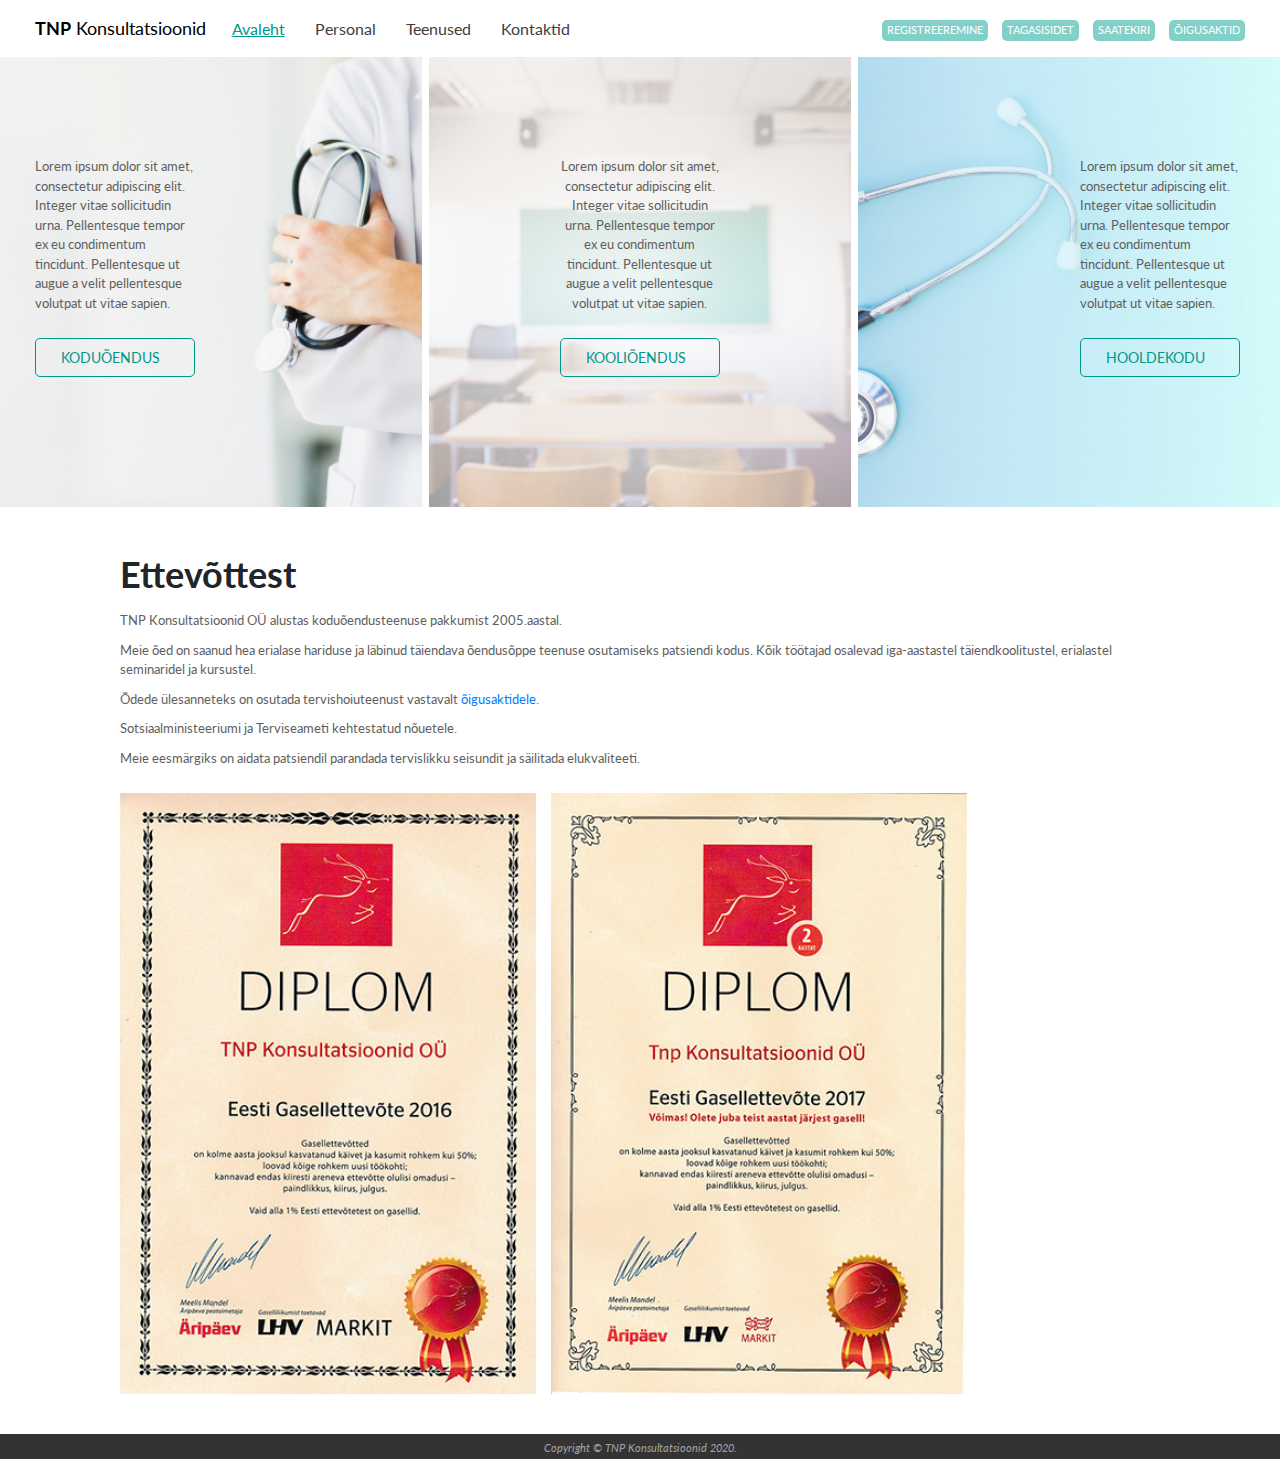
<file: ettevottest.html>
<!DOCTYPE html>
<html lang="en">
<head>
    <meta charset="UTF-8">
    <meta name="viewport" content="width=device-width, initial-scale=1.0">
    <meta http-equiv="X-UA-Compatible" content="ie=edge">
    <title>Document</title>
    <link href='http://fonts.googleapis.com/css?family=Lato&subset=latin,latin-ext' rel='stylesheet' type='text/css'>
    <link rel="stylesheet" href="css/bootstrap-reboot.css">
    <link rel="stylesheet" href="css/style.css">
</head>
<body>

    <header>
        <nav>
            <div class="container">
                <div class="mob_logo">
                    <a href="index.html"><span><b>TNP</b> Konsultatsioonid</span></a>
                </div>
                <div class="menu_wrapper">
                    <div class="logo">
                        <a href="index.html"><span><b>TNP</b> Konsultatsioonid</span></a>
                    </div>
                    <ul class="menu">
                        <li class="menu_item"><a href="index.html" class="menu_link page">Avaleht</a></li>
                        <li class="menu_item"><a href="personal.html" class="menu_link">Personal</a></li>
                        <li class="menu_item"><a href="teenused.html" class="menu_link">Teenused</a></li>
                        <li class="menu_item"><a href="tagasiside.html" class="menu_link">Kontaktid</a></li>
                    </ul>
                    <div class="top_btns">
                        <a href="registreeremine.html">Registreeremine</a>
                        <a href="tagasiside.html">Tagasisidet</a>
                        <a href="files/saatekiri.doc" target="_blank">Saatekiri</a>
                        <a href="oigusaktid.html">Õigusaktid</a>
                    </div>
                </div>
            </div>
            <div class="hamburger">
                <span></span>
                <span></span>
                <span></span>
            </div>
        </nav>
        <div class="projects">
            <div class="container">
                <div class="project_bg project_kodu">
                    <p>Lorem ipsum dolor sit amet, consectetur adipiscing elit. Integer vitae sollicitudin urna. Pellentesque tempor ex eu condimentum tincidunt. Pellentesque ut augue a velit pellentesque volutpat ut vitae sapien.</p>
                    <a href="#">KODUÕENDUS</a>
                </div>
                <div class="project_bg project_kooli">
                    <p>Lorem ipsum dolor sit amet, consectetur adipiscing elit. Integer vitae sollicitudin urna. Pellentesque tempor ex eu condimentum tincidunt. Pellentesque ut augue a velit pellentesque volutpat ut vitae sapien.</p>
                    <a href="#">KOOLIÕENDUS</a>
                </div>
                <div class="project_bg project_hoolde">
                    <p>Lorem ipsum dolor sit amet, consectetur adipiscing elit. Integer vitae sollicitudin urna. Pellentesque tempor ex eu condimentum tincidunt. Pellentesque ut augue a velit pellentesque volutpat ut vitae sapien.</p>
                    <a href="#">HOOLDEKODU</a>
                </div>
            </div>
        </div>
    </header>

    <section class="ette">
        <div class="container">
            <div class="text">
                <h1>Ettevõttest</h1>
                <p>TNP Konsultatsioonid OÜ alustas koduõendusteenuse pakkumist 2005.aastal.</p>
                <p>Meie õed on saanud hea erialase hariduse ja läbinud täiendava õendusõppe teenuse osutamiseks patsiendi kodus. Kõik töötajad osalevad iga-aastastel täiendkoolitustel, erialastel seminaridel ja kursustel.
                </p>
                <p>Õdede ülesanneteks on osutada tervishoiuteenust vastavalt <a href="#">õigusaktidele.</a></p>
                <p>Sotsiaalministeeriumi ja Terviseameti kehtestatud nõuetele.</p>
                <p>Meie eesmärgiks on aidata patsiendil parandada tervislikku seisundit ja säilitada elukvaliteeti.</p>
            </div>
            <div class="diploms">
                <img src="img/tnpdiploom1.jpg" alt="">
                <img src="img/tnpdiploom2.jpg" alt="">
            </div>
        </div>
    </section>

    <footer>
        <div class="container">
            <i>Copyright © TNP Konsultatsioonid 2020.</i>
        </div>
    </footer>

    <script src="js/menu_nav.js"></script>
</body>
</html>
</file>
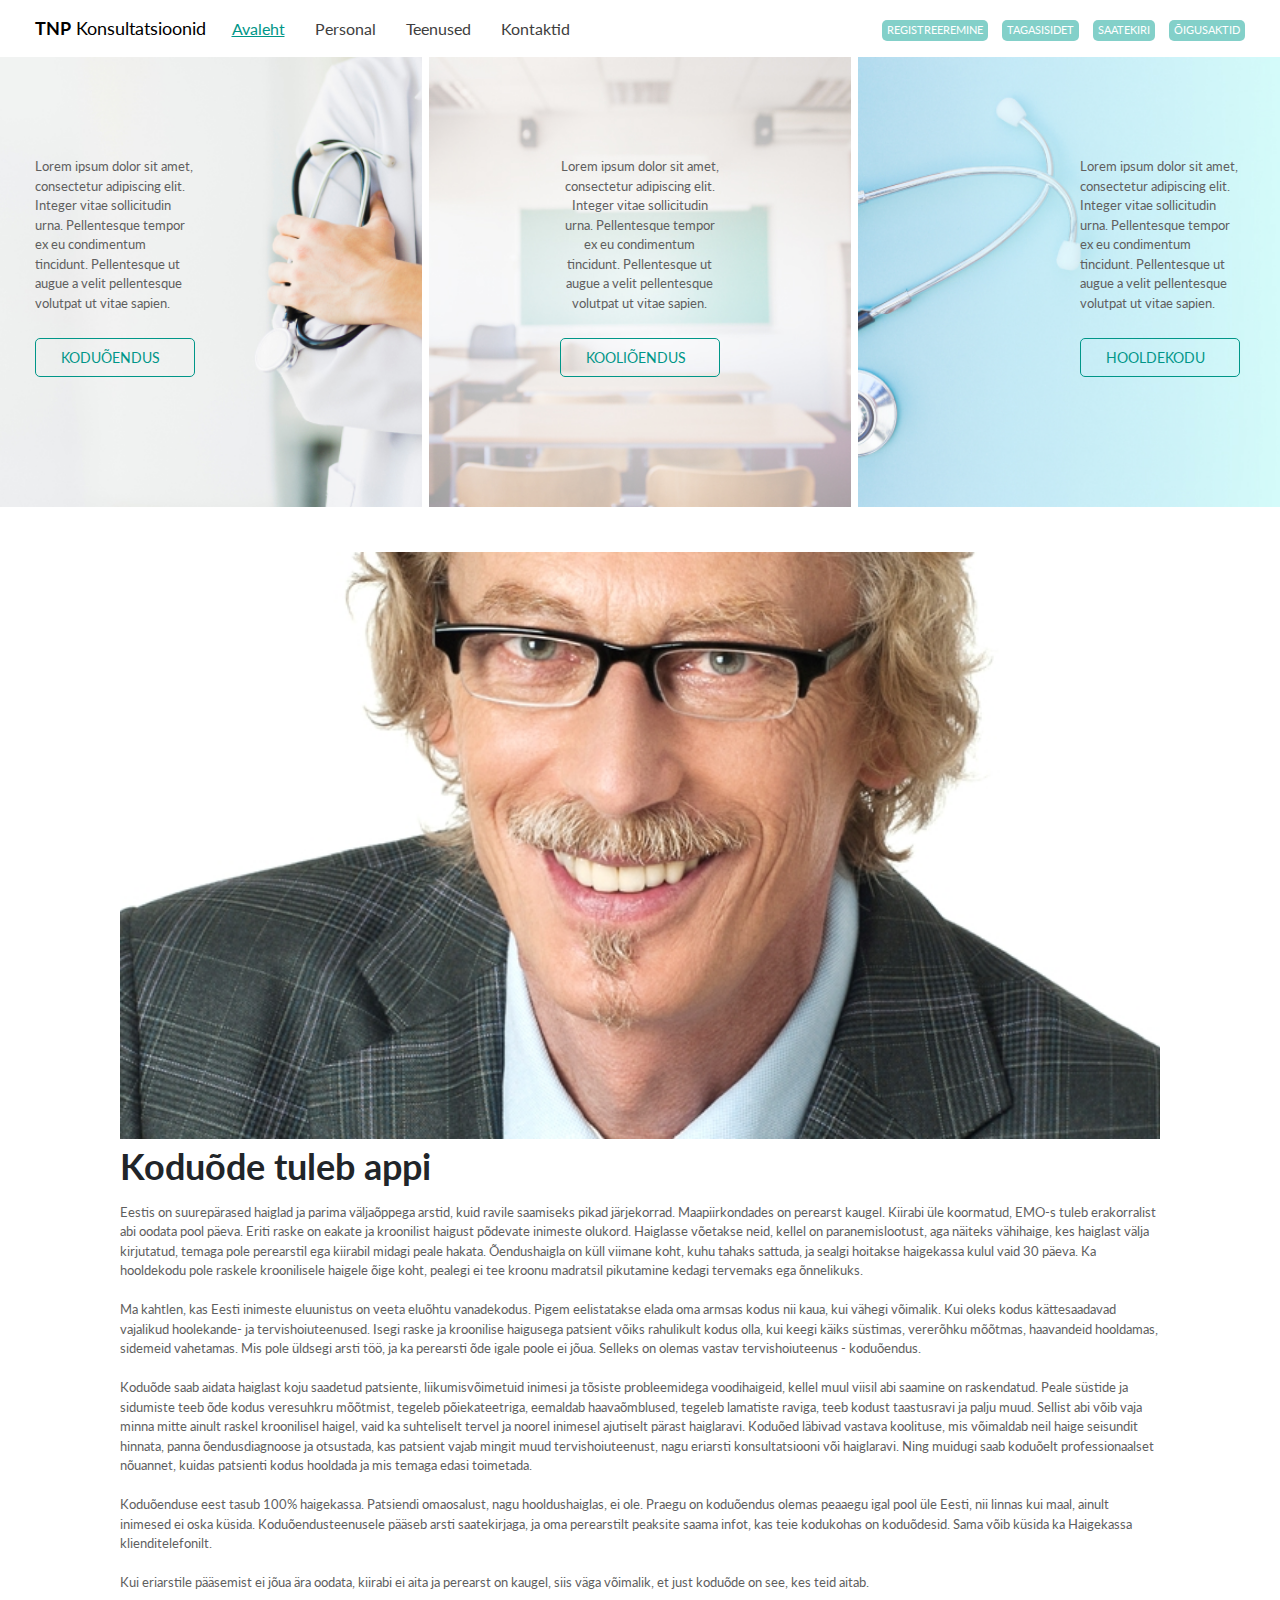
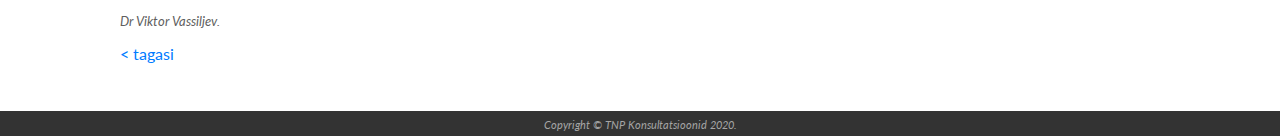
<file: news1.html>
<!DOCTYPE html>
<html lang="en">
<head>
    <meta charset="UTF-8">
    <meta name="viewport" content="width=device-width, initial-scale=1.0">
    <meta http-equiv="X-UA-Compatible" content="ie=edge">
    <title>Document</title>
    <link href='http://fonts.googleapis.com/css?family=Lato&subset=latin,latin-ext' rel='stylesheet' type='text/css'>
    <link rel="stylesheet" href="css/bootstrap-reboot.css">
    <link rel="stylesheet" href="css/style.css">
</head>
<body>

    <header>
        <nav>
            <div class="container">
                <div class="mob_logo">
                    <a href="index.html"><span><b>TNP</b> Konsultatsioonid</span></a>
                </div>
                <div class="menu_wrapper">
                    <div class="logo">
                        <a href="index.html"><span><b>TNP</b> Konsultatsioonid</span></a>
                    </div>
                    <ul class="menu">
                        <li class="menu_item"><a href="index.html" class="menu_link page">Avaleht</a></li>
                        <li class="menu_item"><a href="personal.html" class="menu_link">Personal</a></li>
                        <li class="menu_item"><a href="teenused.html" class="menu_link">Teenused</a></li>
                        <li class="menu_item"><a href="tagasiside.html" class="menu_link">Kontaktid</a></li>
                    </ul>
                    <div class="top_btns">
                        <a href="registreeremine.html">Registreeremine</a>
                        <a href="tagasiside.html">Tagasisidet</a>
                        <a href="files/saatekiri.doc" target="_blank">Saatekiri</a>
                        <a href="oigusaktid.html">Õigusaktid</a>
                    </div>
                </div>
            </div>
            <div class="hamburger">
                <span></span>
                <span></span>
                <span></span>
            </div>
        </nav>
        <div class="projects">
            <div class="container">
                <div class="project_bg project_kodu">
                    <p>Lorem ipsum dolor sit amet, consectetur adipiscing elit. Integer vitae sollicitudin urna. Pellentesque tempor ex eu condimentum tincidunt. Pellentesque ut augue a velit pellentesque volutpat ut vitae sapien.</p>
                    <a href="#">KODUÕENDUS</a>
                </div>
                <div class="project_bg project_kooli">
                    <p>Lorem ipsum dolor sit amet, consectetur adipiscing elit. Integer vitae sollicitudin urna. Pellentesque tempor ex eu condimentum tincidunt. Pellentesque ut augue a velit pellentesque volutpat ut vitae sapien.</p>
                    <a href="#">KOOLIÕENDUS</a>
                </div>
                <div class="project_bg project_hoolde">
                    <p>Lorem ipsum dolor sit amet, consectetur adipiscing elit. Integer vitae sollicitudin urna. Pellentesque tempor ex eu condimentum tincidunt. Pellentesque ut augue a velit pellentesque volutpat ut vitae sapien.</p>
                    <a href="#">HOOLDEKODU</a>
                </div>
            </div>
        </div>
    </header>

    <section class="news">
        <div class="container">
            <img src="img/vassiljev-suurem.jpg" alt="">
            <h1>Koduõde tuleb appi</h1>
            <p>
            Eestis on suurepärased haiglad ja parima väljaõppega arstid, kuid ravile saamiseks pikad järjekorrad. Maapiirkondades on perearst kaugel. Kiirabi üle koormatud, EMO-s tuleb erakorralist abi oodata pool päeva. Eriti raske on eakate ja kroonilist haigust põdevate inimeste olukord. Haiglasse võetakse neid, kellel on paranemislootust, aga näiteks vähihaige, kes haiglast välja kirjutatud, temaga pole perearstil ega kiirabil midagi peale hakata. Õendushaigla on küll viimane koht, kuhu tahaks sattuda, ja sealgi hoitakse haigekassa kulul vaid 30 päeva. Ka hooldekodu pole raskele kroonilisele haigele õige koht, pealegi ei tee kroonu madratsil pikutamine kedagi tervemaks ega õnnelikuks.
            <br><br>
            Ma kahtlen, kas Eesti inimeste eluunistus on veeta eluõhtu vanadekodus. Pigem eelistatakse elada oma armsas kodus nii kaua, kui vähegi võimalik. Kui oleks kodus kättesaadavad vajalikud hoolekande- ja tervishoiuteenused. Isegi raske ja kroonilise haigusega patsient võiks rahulikult kodus olla, kui keegi käiks süstimas, vererõhku mõõtmas, haavandeid hooldamas, sidemeid vahetamas. Mis pole üldsegi arsti töö, ja ka perearsti õde igale poole ei jõua. Selleks on olemas vastav tervishoiuteenus - koduõendus.
            <br><br>
            Koduõde saab aidata haiglast koju saadetud patsiente, liikumisvõimetuid inimesi ja tõsiste probleemidega voodihaigeid, kellel muul viisil abi saamine on raskendatud. Peale süstide ja sidumiste teeb õde kodus veresuhkru mõõtmist, tegeleb põiekateetriga, eemaldab haavaõmblused, tegeleb lamatiste raviga, teeb kodust taastusravi ja palju muud. Sellist abi võib vaja minna mitte ainult raskel kroonilisel haigel, vaid ka suhteliselt tervel ja noorel inimesel ajutiselt pärast haiglaravi. Koduõed läbivad vastava koolituse, mis võimaldab neil haige seisundit hinnata, panna õendusdiagnoose ja otsustada, kas patsient vajab mingit muud tervishoiuteenust, nagu eriarsti konsultatsiooni või haiglaravi. Ning muidugi saab koduõelt professionaalset nõuannet, kuidas patsienti kodus hooldada ja mis temaga edasi toimetada.
            <br><br>
            Koduõenduse eest tasub 100% haigekassa. Patsiendi omaosalust, nagu hooldushaiglas, ei ole. Praegu on koduõendus olemas peaaegu igal pool üle Eesti, nii linnas kui maal, ainult inimesed ei oska küsida. Koduõendusteenusele pääseb arsti saatekirjaga, ja oma perearstilt peaksite saama infot, kas teie kodukohas on koduõdesid. Sama võib küsida ka Haigekassa klienditelefonilt.
            <br><br>
            Kui eriarstile pääsemist ei jõua ära oodata, kiirabi ei aita ja perearst on kaugel, siis väga võimalik, et just koduõde on see, kes teid aitab.
            <br><br>
            <i>Dr Viktor Vassiljev.</i></p>
            <a href="index.html">< tagasi</a>
        </div>
    </section>

    <footer>
        <div class="container">
            <i>Copyright © TNP Konsultatsioonid 2020.</i>
        </div>
    </footer>

    <script src="js/menu_nav.js"></script>
</body>
</html>
</file>
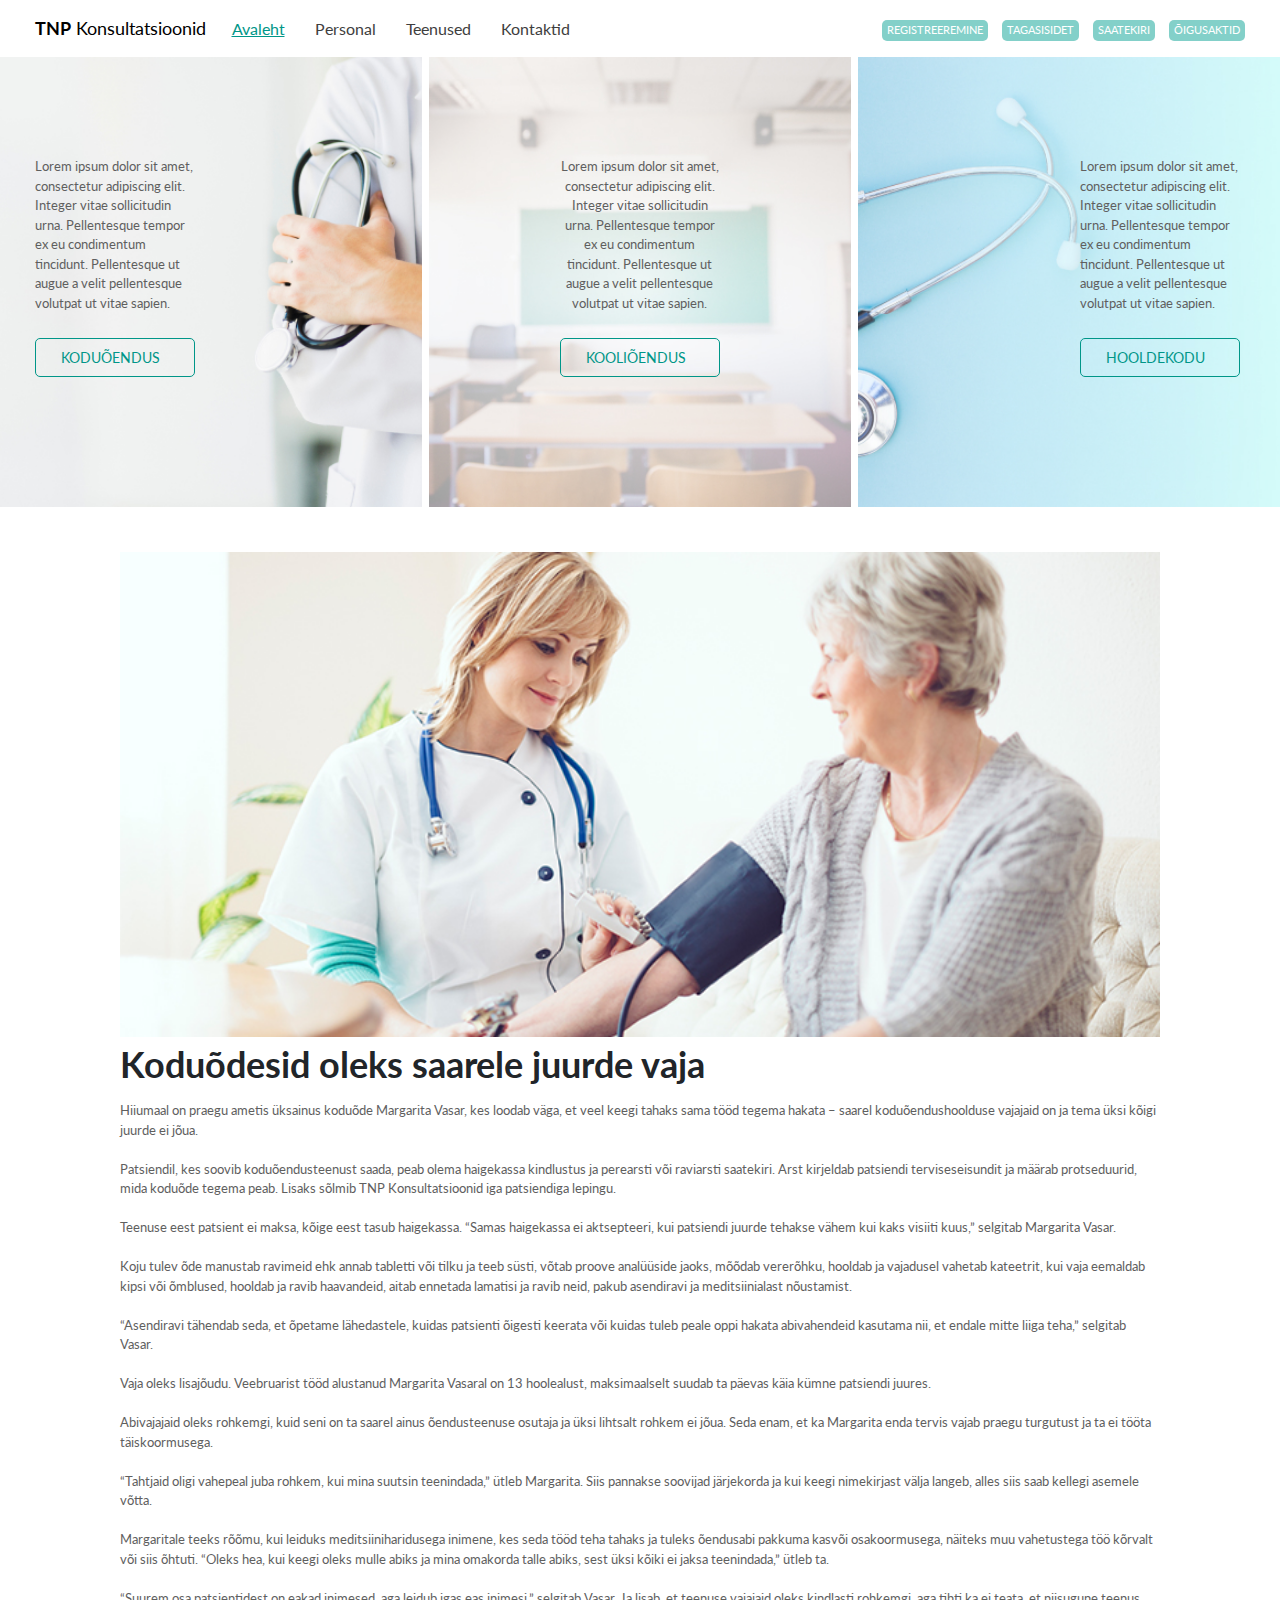
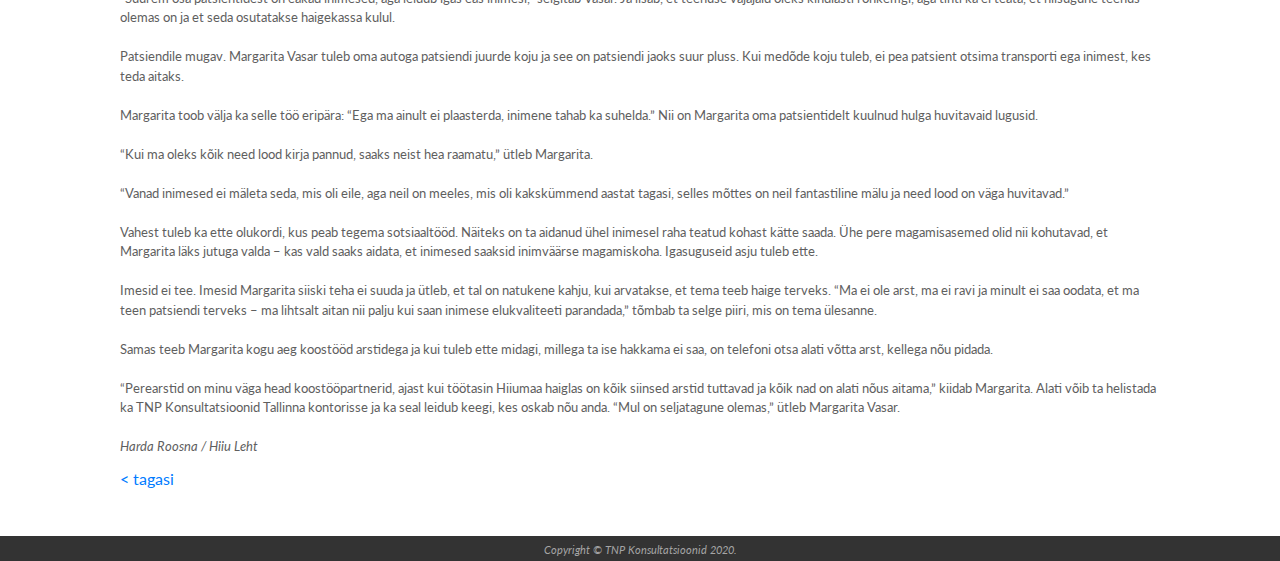
<file: news2.html>
<!DOCTYPE html>
<html lang="en">
<head>
    <meta charset="UTF-8">
    <meta name="viewport" content="width=device-width, initial-scale=1.0">
    <meta http-equiv="X-UA-Compatible" content="ie=edge">
    <title>Document</title>
    <link href='http://fonts.googleapis.com/css?family=Lato&subset=latin,latin-ext' rel='stylesheet' type='text/css'>
    <link rel="stylesheet" href="css/bootstrap-reboot.css">
    <link rel="stylesheet" href="css/style.css">
</head>
<body>

    <header>
        <nav>
            <div class="container">
                <div class="mob_logo">
                    <a href="index.html"><span><b>TNP</b> Konsultatsioonid</span></a>
                </div>
                <div class="menu_wrapper">
                    <div class="logo">
                        <a href="index.html"><span><b>TNP</b> Konsultatsioonid</span></a>
                    </div>
                    <ul class="menu">
                        <li class="menu_item"><a href="index.html" class="menu_link page">Avaleht</a></li>
                        <li class="menu_item"><a href="personal.html" class="menu_link">Personal</a></li>
                        <li class="menu_item"><a href="teenused.html" class="menu_link">Teenused</a></li>
                        <li class="menu_item"><a href="tagasiside.html" class="menu_link">Kontaktid</a></li>
                    </ul>
                    <div class="top_btns">
                        <a href="registreeremine.html">Registreeremine</a>
                        <a href="tagasiside.html">Tagasisidet</a>
                        <a href="files/saatekiri.doc" target="_blank">Saatekiri</a>
                        <a href="oigusaktid.html">Õigusaktid</a>
                    </div>
                </div>
            </div>
            <div class="hamburger">
                <span></span>
                <span></span>
                <span></span>
            </div>
        </nav>
        <div class="projects">
            <div class="container">
                <div class="project_bg project_kodu">
                    <p>Lorem ipsum dolor sit amet, consectetur adipiscing elit. Integer vitae sollicitudin urna. Pellentesque tempor ex eu condimentum tincidunt. Pellentesque ut augue a velit pellentesque volutpat ut vitae sapien.</p>
                    <a href="#">KODUÕENDUS</a>
                </div>
                <div class="project_bg project_kooli">
                    <p>Lorem ipsum dolor sit amet, consectetur adipiscing elit. Integer vitae sollicitudin urna. Pellentesque tempor ex eu condimentum tincidunt. Pellentesque ut augue a velit pellentesque volutpat ut vitae sapien.</p>
                    <a href="#">KOOLIÕENDUS</a>
                </div>
                <div class="project_bg project_hoolde">
                    <p>Lorem ipsum dolor sit amet, consectetur adipiscing elit. Integer vitae sollicitudin urna. Pellentesque tempor ex eu condimentum tincidunt. Pellentesque ut augue a velit pellentesque volutpat ut vitae sapien.</p>
                    <a href="#">HOOLDEKODU</a>
                </div>
            </div>
        </div>
    </header>

    <section class="news">
        <div class="container">
            <img src="img/news2-nurse.jpg" alt="">
            <h1>Koduõdesid oleks saarele juurde vaja</h1>
            <p>
                Hiiumaal on praegu ametis üksainus koduõde Margarita Vasar, kes loodab väga, et veel keegi tahaks sama tööd tegema hakata – saarel koduõendushoolduse vajajaid on ja tema üksi kõigi juurde ei jõua.
            <br><br>
            Patsiendil, kes soovib koduõendusteenust saada, peab olema haigekassa kindlustus ja perearsti või raviarsti saatekiri. Arst kirjeldab patsiendi terviseseisundit ja määrab protseduurid, mida koduõde tegema peab. Lisaks sõlmib TNP Konsultatsioonid iga patsiendiga lepingu.
            <br><br>
            Teenuse eest patsient ei maksa, kõige eest tasub haigekassa. “Samas haigekassa ei aktsepteeri, kui patsiendi juurde tehakse vähem kui kaks visiiti kuus,” selgitab Margarita Vasar.
            <br><br>
            Koju tulev õde manustab ravimeid ehk annab tabletti või tilku ja teeb süsti, võtab proove analüüside jaoks, mõõdab vererõhku, hooldab ja vajadusel vahetab kateetrit, kui vaja eemaldab kipsi või õmblused, hooldab ja ravib haavandeid, aitab ennetada lamatisi ja ravib neid, pakub asendiravi ja meditsiinialast nõustamist.
            <br><br>
            “Asendiravi tähendab seda, et õpetame lähedastele, kuidas patsienti õigesti keerata või kuidas tuleb peale oppi hakata abivahendeid kasutama nii, et endale mitte liiga teha,” selgitab Vasar.
            <br><br>
            Vaja oleks lisajõudu. Veebruarist tööd alustanud Margarita Vasaral on 13 hoolealust, maksimaalselt suudab ta päevas käia kümne patsiendi juures.
            <br><br>
            Abivajajaid oleks rohkemgi, kuid seni on ta saarel ainus õendusteenuse osutaja ja üksi lihtsalt rohkem ei jõua. Seda enam, et ka Margarita enda tervis vajab praegu turgutust ja ta ei tööta täiskoormusega.
            <br><br>
            “Tahtjaid oligi vahepeal juba rohkem, kui mina suutsin teenindada,” ütleb Margarita. Siis pannakse soovijad järjekorda ja kui keegi nimekirjast välja langeb, alles siis saab kellegi asemele võtta.
            <br><br>
            Margaritale teeks rõõmu, kui leiduks meditsiiniharidusega inimene, kes seda tööd teha tahaks ja tuleks õendusabi pakkuma kasvõi osakoormusega, näiteks muu vahetustega töö kõrvalt või siis õhtuti. “Oleks hea, kui keegi oleks mulle abiks ja mina omakorda talle abiks, sest üksi kõiki ei jaksa teenindada,” ütleb ta.
            <br><br>
            “Suurem osa patsientidest on eakad inimesed, aga leidub igas eas inimesi,” selgitab Vasar. Ja lisab, et teenuse vajajaid oleks kindlasti rohkemgi, aga tihti ka ei teata, et niisugune teenus olemas on ja et seda osutatakse haigekassa kulul.
            <br><br>
            Patsiendile mugav. Margarita Vasar tuleb oma autoga patsiendi juurde koju ja see on patsiendi jaoks suur pluss. Kui medõde koju tuleb, ei pea patsient otsima transporti ega inimest, kes teda aitaks.
            <br><br>
            Margarita toob välja ka selle töö eripära: “Ega ma ainult ei plaasterda, inimene tahab ka suhelda.” Nii on Margarita oma patsientidelt kuulnud hulga huvitavaid lugusid.
            <br><br>
            “Kui ma oleks kõik need lood kirja pannud, saaks neist hea raamatu,” ütleb Margarita.
            <br><br>
            “Vanad inimesed ei mäleta seda, mis oli eile, aga neil on meeles, mis oli kakskümmend aastat tagasi, selles mõttes on neil fantastiline mälu ja need lood on väga huvitavad.”
            <br><br>
            Vahest tuleb ka ette olukordi, kus peab tegema sotsiaaltööd. Näiteks on ta aidanud ühel inimesel raha teatud kohast kätte saada. Ühe pere magamisasemed olid nii kohutavad, et Margarita läks jutuga valda – kas vald saaks aidata, et inimesed saaksid inimväärse magamiskoha. Igasuguseid asju tuleb ette.
            <br><br>
            Imesid ei tee. Imesid Margarita siiski teha ei suuda ja ütleb, et tal on natukene kahju, kui arvatakse, et tema teeb haige terveks. “Ma ei ole arst, ma ei ravi ja minult ei saa oodata, et ma teen patsiendi terveks – ma lihtsalt aitan nii palju kui saan inimese elukvaliteeti parandada,” tõmbab ta selge piiri, mis on tema ülesanne.
            <br><br>
            Samas teeb Margarita kogu aeg koostööd arstidega ja kui tuleb ette midagi, millega ta ise hakkama ei saa, on telefoni otsa alati võtta arst, kellega nõu pidada.
            <br><br>
            “Perearstid on minu väga head koostööpartnerid, ajast kui töötasin Hiiumaa haiglas on kõik siinsed arstid tuttavad ja kõik nad on alati nõus aitama,” kiidab Margarita. Alati võib ta helistada ka TNP Konsultatsioonid Tallinna kontorisse ja ka seal leidub keegi, kes oskab nõu anda. “Mul on seljatagune olemas,” ütleb Margarita Vasar.
            <br><br>
            <i>Harda Roosna / Hiiu Leht</i></p>
            <a href="index.html">< tagasi</a>
        </div>
    </section>

    <footer>
        <div class="container">
            <i>Copyright © TNP Konsultatsioonid 2020.</i>
        </div>
    </footer>

    <script src="js/menu_nav.js"></script>
</body>
</html>
</file>
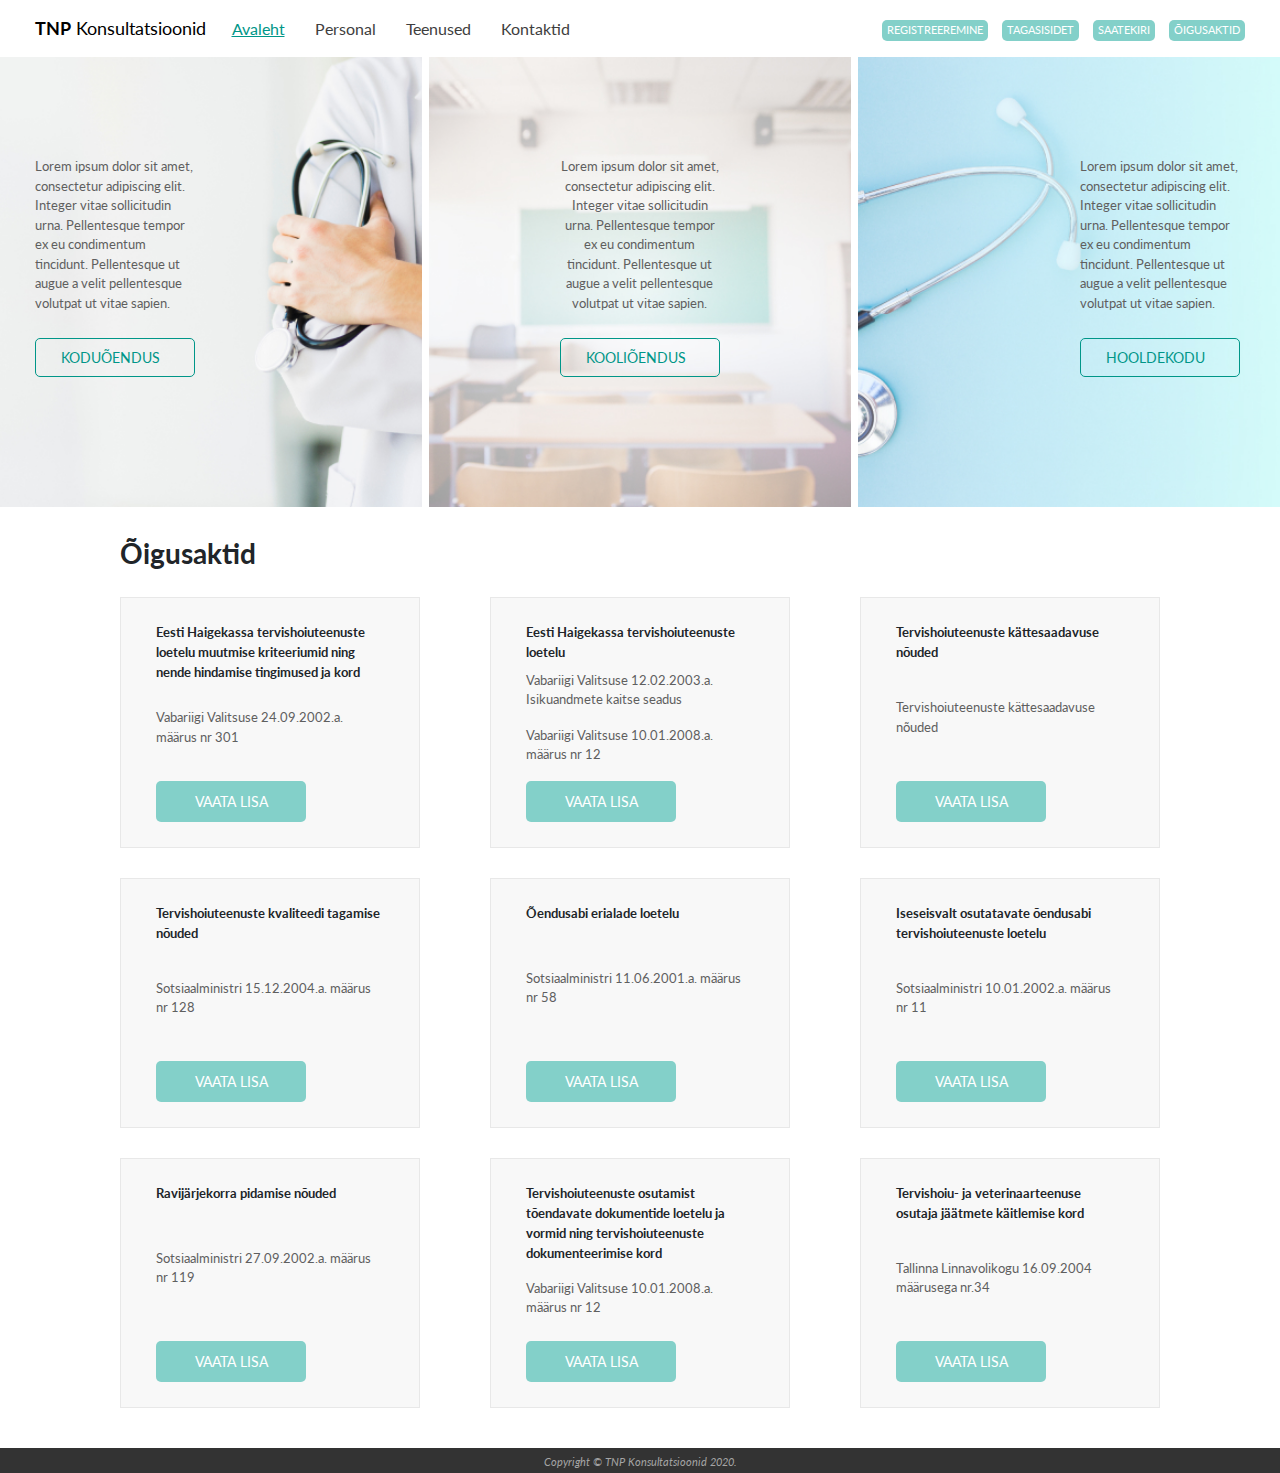
<file: oigusaktid.html>
<!DOCTYPE html>
<html lang="en">
<head>
    <meta charset="UTF-8">
    <meta name="viewport" content="width=device-width, initial-scale=1.0">
    <meta http-equiv="X-UA-Compatible" content="ie=edge">
    <title>Document</title>
    <link href='http://fonts.googleapis.com/css?family=Lato&subset=latin,latin-ext' rel='stylesheet' type='text/css'>
    <link rel="stylesheet" href="css/bootstrap-reboot.css">
    <link rel="stylesheet" href="css/style.css">
</head>
<body>

    <header>
        <nav>
            <div class="container">
                <div class="mob_logo">
                    <a href="index.html"><span><b>TNP</b> Konsultatsioonid</span></a>
                </div>
                <div class="menu_wrapper">
                    <div class="logo">
                        <a href="index.html"><span><b>TNP</b> Konsultatsioonid</span></a>
                    </div>
                    <ul class="menu">
                        <li class="menu_item"><a href="index.html" class="menu_link page">Avaleht</a></li>
                        <li class="menu_item"><a href="personal.html" class="menu_link">Personal</a></li>
                        <li class="menu_item"><a href="teenused.html" class="menu_link">Teenused</a></li>
                        <li class="menu_item"><a href="tagasiside.html" class="menu_link">Kontaktid</a></li>
                    </ul>
                    <div class="top_btns">
                        <a href="registreeremine.html">Registreeremine</a>
                        <a href="tagasiside.html">Tagasisidet</a>
                        <a href="files/saatekiri.doc" target="_blank">Saatekiri</a>
                        <a href="oigusaktid.html">Õigusaktid</a>
                    </div>
                </div>
            </div>
            <div class="hamburger">
                <span></span>
                <span></span>
                <span></span>
            </div>
        </nav>
        <div class="projects">
            <div class="container">
                <div class="project_bg project_kodu">
                    <p>Lorem ipsum dolor sit amet, consectetur adipiscing elit. Integer vitae sollicitudin urna. Pellentesque tempor ex eu condimentum tincidunt. Pellentesque ut augue a velit pellentesque volutpat ut vitae sapien.</p>
                    <a href="#">KODUÕENDUS</a>
                </div>
                <div class="project_bg project_kooli">
                    <p>Lorem ipsum dolor sit amet, consectetur adipiscing elit. Integer vitae sollicitudin urna. Pellentesque tempor ex eu condimentum tincidunt. Pellentesque ut augue a velit pellentesque volutpat ut vitae sapien.</p>
                    <a href="#">KOOLIÕENDUS</a>
                </div>
                <div class="project_bg project_hoolde">
                    <p>Lorem ipsum dolor sit amet, consectetur adipiscing elit. Integer vitae sollicitudin urna. Pellentesque tempor ex eu condimentum tincidunt. Pellentesque ut augue a velit pellentesque volutpat ut vitae sapien.</p>
                    <a href="#">HOOLDEKODU</a>
                </div>
            </div>
        </div>
    </header>

    <section class="oigusaktid">
        <div class="container">
            <h2>Õigusaktid</h2>
            <div class="grid">
                <div class="box">
                    <h5>Eesti Haigekassa tervishoiuteenuste loetelu muutmise kriteeriumid ning nende hindamise tingimused ja kord</h5>
                    <p>Vabariigi Valitsuse 24.09.2002.a. määrus nr 301</p>
                    <a href="#">VAATA LISA</a>
                </div>
                <div class="box">
                    <h5>Eesti Haigekassa tervishoiuteenuste loetelu</h5>
                    <p>Vabariigi Valitsuse 12.02.2003.a. Isikuandmete kaitse seadus</p>
                    <p>Vabariigi Valitsuse 10.01.2008.a. määrus nr 12</p>
                    <a href="#">VAATA LISA</a>
                </div>
                <div class="box">
                    <h5>Tervishoiuteenuste kättesaadavuse nõuded</h5>
                    <p>Tervishoiuteenuste kättesaadavuse nõuded</p>
                    <a href="#">VAATA LISA</a>
                </div>
                <div class="box">
                    <h5>Tervishoiuteenuste kvaliteedi tagamise nõuded</h5>
                    <p>Sotsiaalministri 15.12.2004.a. määrus nr 128</p>
                    <a href="#">VAATA LISA</a>
                </div>
                <div class="box">
                    <h5>Õendusabi erialade loetelu</h5>
                    <p>Sotsiaalministri 11.06.2001.a. määrus nr 58</p>
                    <a href="#">VAATA LISA</a>
                </div>
                <div class="box">
                    <h5>Iseseisvalt osutatavate õendusabi tervishoiuteenuste loetelu</h5>
                    <p>Sotsiaalministri 10.01.2002.a. määrus nr 11</p>
                    <a href="#">VAATA LISA</a>
                </div>
                <div class="box">
                    <h5>Ravijärjekorra pidamise nõuded</h5>
                    <p>Sotsiaalministri 27.09.2002.a. määrus nr 119</p>
                    <a href="#">VAATA LISA</a>
                </div>
                <div class="box">
                    <h5>Tervishoiuteenuste osutamist tõendavate dokumentide loetelu ja vormid ning tervishoiuteenuste dokumenteerimise kord</h5>
                    <p>Vabariigi Valitsuse 10.01.2008.a. määrus nr 12</p>
                    <a href="#">VAATA LISA</a>
                </div>
                <div class="box">
                    <h5>Tervishoiu- ja veterinaarteenuse osutaja jäätmete käitlemise kord</h5>
                    <p>Tallinna Linnavolikogu 16.09.2004 määrusega nr.34</p>
                    <a href="#">VAATA LISA</a>
                </div>
            </div>
        </div>
    </section>

    <footer>
        <div class="container">
            <i>Copyright © TNP Konsultatsioonid 2020.</i>
        </div>
    </footer>

    <script src="js/menu_nav.js"></script>
</body>
</html>
</file>
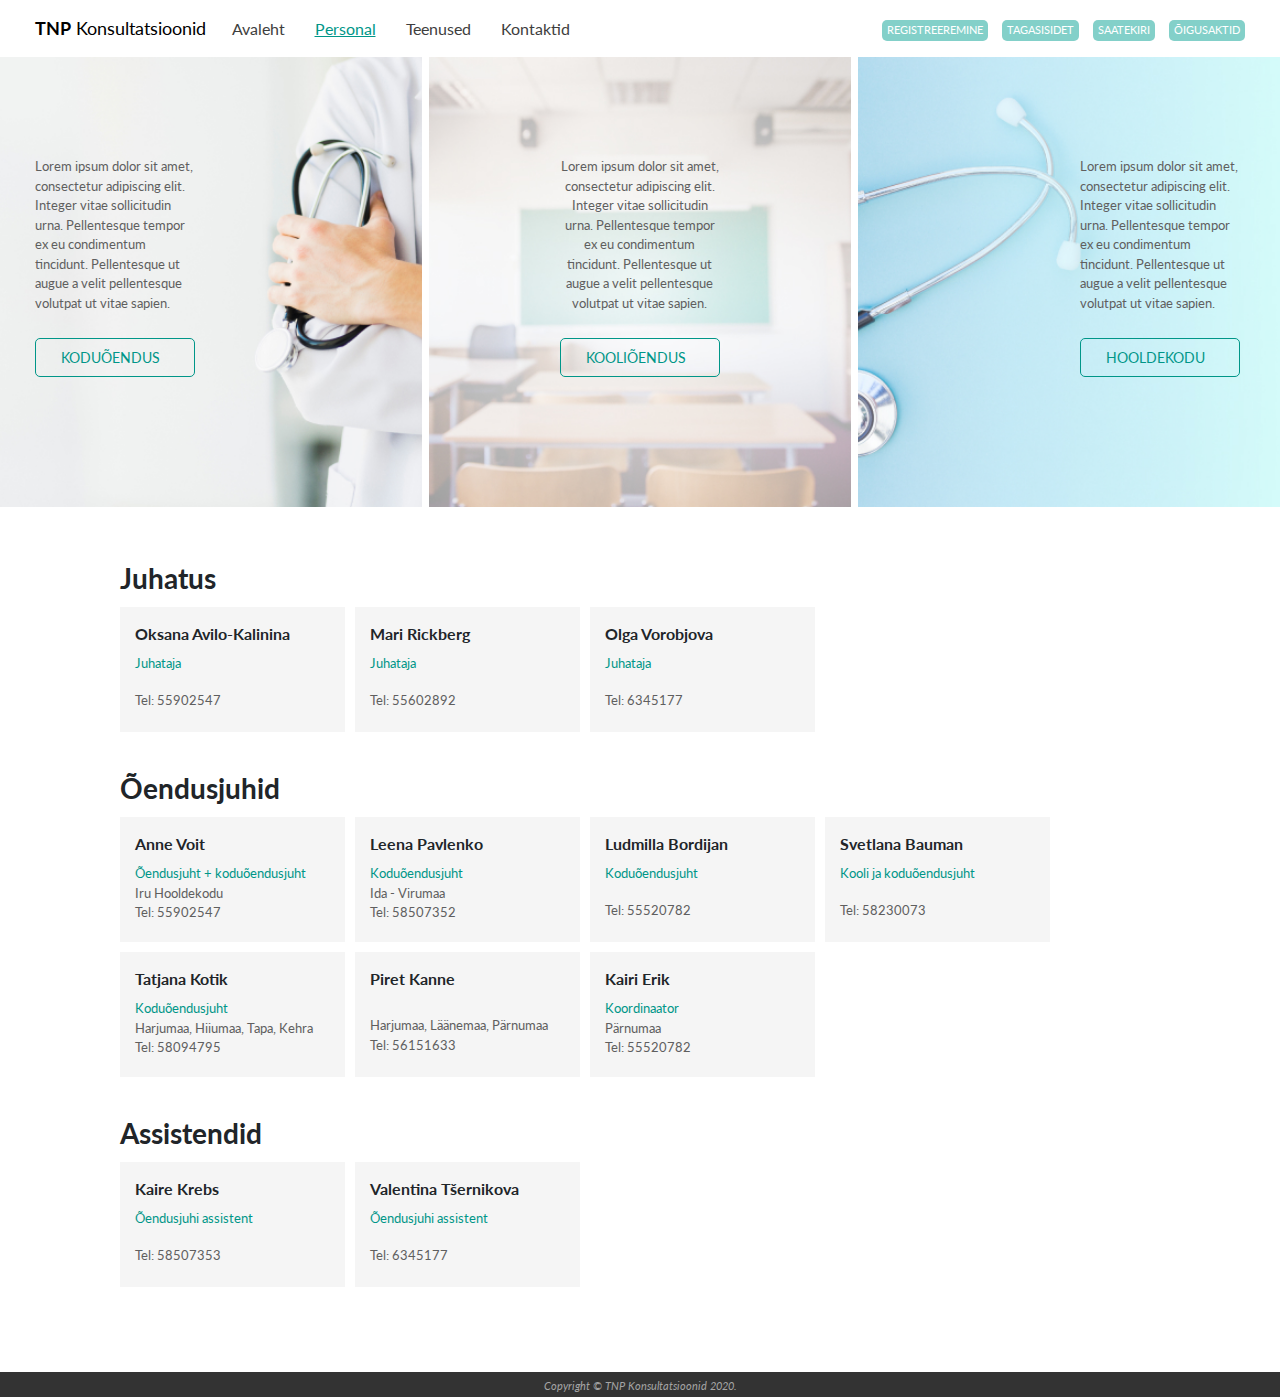
<file: personal.html>
<!DOCTYPE html>
<html lang="en">
<head>
    <meta charset="UTF-8">
    <meta name="viewport" content="width=device-width, initial-scale=1.0">
    <meta http-equiv="X-UA-Compatible" content="ie=edge">
    <title>Document</title>
    <link href='http://fonts.googleapis.com/css?family=Lato&subset=latin,latin-ext' rel='stylesheet' type='text/css'>
    <link rel="stylesheet" href="css/bootstrap-reboot.css">
    <link rel="stylesheet" href="css/style.css">
</head>
<body>

    <header>
        <nav>
            <div class="container">
                <div class="mob_logo">
                    <a href="index.html"><span><b>TNP</b> Konsultatsioonid</span></a>
                </div>
                <div class="menu_wrapper">
                    <div class="logo">
                        <a href="index.html"><span><b>TNP</b> Konsultatsioonid</span></a>
                    </div>
                    <ul class="menu">
                        <li class="menu_item"><a href="index.html" class="menu_link">Avaleht</a></li>
                        <li class="menu_item"><a href="personal.html" class="menu_link page">Personal</a></li>
                        <li class="menu_item"><a href="teenused.html" class="menu_link">Teenused</a></li>
                        <li class="menu_item"><a href="tagasiside.html" class="menu_link">Kontaktid</a></li>
                    </ul>
                    <div class="top_btns">
                        <a href="registreeremine.html">Registreeremine</a>
                        <a href="tagasiside.html">Tagasisidet</a>
                        <a href="files/saatekiri.doc" target="_blank">Saatekiri</a>
                        <a href="oigusaktid.html">Õigusaktid</a>
                    </div>
                </div>
            </div>
            <div class="hamburger">
                <span></span>
                <span></span>
                <span></span>
            </div>
        </nav>
        <div class="projects">
            <div class="container">
                <div class="project_bg project_kodu">
                    <p>Lorem ipsum dolor sit amet, consectetur adipiscing elit. Integer vitae sollicitudin urna. Pellentesque tempor ex eu condimentum tincidunt. Pellentesque ut augue a velit pellentesque volutpat ut vitae sapien.</p>
                    <a href="#">KODUÕENDUS</a>
                </div>
                <div class="project_bg project_kooli">
                    <p>Lorem ipsum dolor sit amet, consectetur adipiscing elit. Integer vitae sollicitudin urna. Pellentesque tempor ex eu condimentum tincidunt. Pellentesque ut augue a velit pellentesque volutpat ut vitae sapien.</p>
                    <a href="#">KOOLIÕENDUS</a>
                </div>
                <div class="project_bg project_hoolde">
                    <p>Lorem ipsum dolor sit amet, consectetur adipiscing elit. Integer vitae sollicitudin urna. Pellentesque tempor ex eu condimentum tincidunt. Pellentesque ut augue a velit pellentesque volutpat ut vitae sapien.</p>
                    <a href="#">HOOLDEKODU</a>
                </div>
            </div>
        </div>
    </header>

    <section class="personal">
        <div class="container">
            <div class="juhatus">
                <h2>Juhatus</h2>
                <div class="list_name">
                    <div class="box_name">
                        <h4>Oksana Avilo-Kalinina</h4>
                        <p class="position">Juhataja</p>
                        <p class="location"></p>
                        <p class="phone">Tel: 55902547</p>
                    </div>
                    <div class="box_name">
                        <h4>Mari Rickberg</h4>
                        <p class="position">Juhataja</p>
                        <p class="location"></p>
                        <p class="phone">Tel: 55602892</p>
                    </div>
                    <div class="box_name">
                        <h4>Olga Vorobjova</h4>
                        <p class="position">Juhataja</p>
                        <p class="location"></p>
                        <p class="phone">Tel: 6345177</p>
                    </div>
                </div>
            </div>
            <div class="juhid">
                <h2>Õendusjuhid</h2>
                <div class="list_name">
                    <div class="box_name">
                        <h4>Anne Voit</h4>
                        <p class="position">Õendusjuht + koduõendusjuht</p>
                        <p class="location">Iru Hooldekodu</p>
                        <p class="phone">Tel: 55902547</p>
                    </div>
                    <div class="box_name">
                        <h4>Leena Pavlenko</h4>
                        <p class="position">Koduõendusjuht</p>
                        <p class="location">Ida - Virumaa</p>
                        <p class="phone">Tel: 58507352</p>
                    </div>
                    <div class="box_name">
                        <h4>Ludmilla Bordijan</h4>
                        <p class="position">Koduõendusjuht</p>
                        <p class="location"></p>
                        <p class="phone">Tel: 55520782</p>
                    </div>
                    <div class="box_name">
                        <h4>Svetlana Bauman</h4>
                        <p class="position">Kooli ja koduõendusjuht</p>
                        <p class="location"></p>
                        <p class="phone">Tel: 58230073</p>
                    </div>
                    <div class="box_name">
                        <h4>Tatjana Kotik</h4>
                        <p class="position">Koduõendusjuht</p>
                        <p class="location">Harjumaa, Hiiumaa, Tapa, Kehra</p>
                        <p class="phone">Tel: 58094795</p>
                    </div>
                    <div class="box_name">
                        <h4>Piret Kanne</h4>
                        <p class="position"> </p>
                        <p class="location">Harjumaa, Läänemaa, Pärnumaa</p>
                        <p class="phone">Tel: 56151633</p>
                    </div>
                    <div class="box_name">
                        <h4>Kairi Erik</h4>
                        <p class="position">Koordinaator</p>
                        <p class="location">Pärnumaa</p>
                        <p class="phone">Tel: 55520782</p>
                    </div>
                </div>
            </div>
            <div class="assist">
                <h2>Assistendid</h2>
                <div class="list_name">
                    <div class="box_name">
                        <h4>Kaire Krebs</h4>
                        <p class="position">Õendusjuhi assistent</p>
                        <p class="location"></p>
                        <p class="phone">Tel: 58507353</p>
                    </div>
                    <div class="box_name">
                        <h4>Valentina Tšernikova</h4>
                        <p class="position">Õendusjuhi assistent</p>
                        <p class="location"></p>
                        <p class="phone">Tel: 6345177</p>
                    </div>
                </div>
            </div>
        </div>
    </section>

    <script src="js/menu_nav.js"></script>
</body>

<footer>
    <div class="container">
        <i>Copyright © TNP Konsultatsioonid 2020.</i>
    </div>
</footer>

</html>
</file>
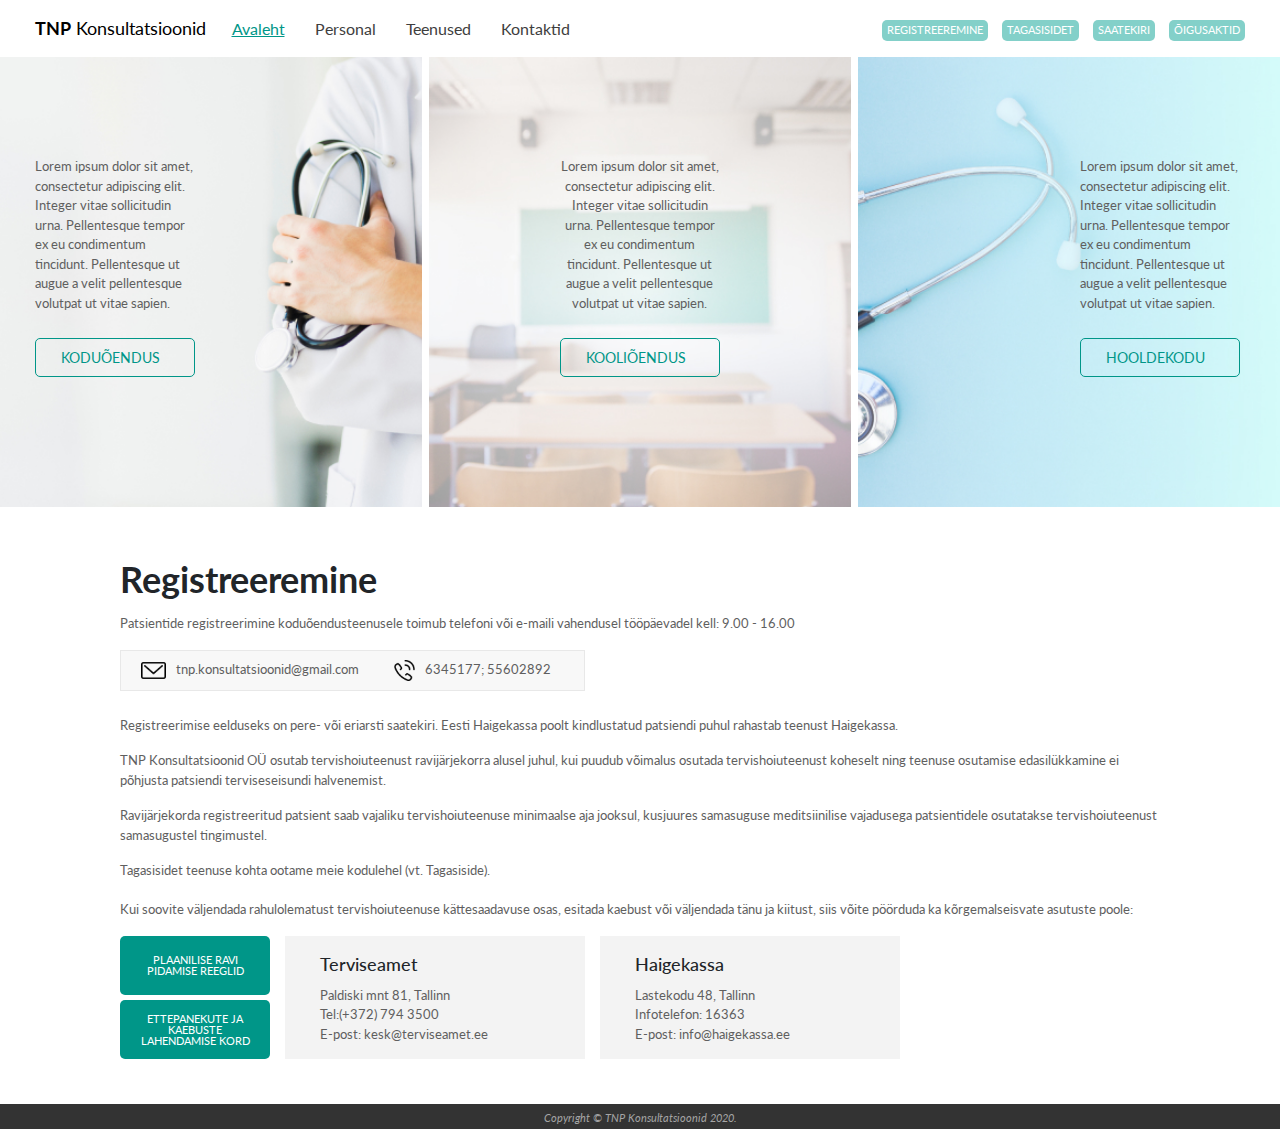
<file: registreeremine.html>
<!DOCTYPE html>
<html lang="en">
<head>
    <meta charset="UTF-8">
    <meta name="viewport" content="width=device-width, initial-scale=1.0">
    <meta http-equiv="X-UA-Compatible" content="ie=edge">
    <title>Document</title>
    <link href='http://fonts.googleapis.com/css?family=Lato&subset=latin,latin-ext' rel='stylesheet' type='text/css'>
    <link rel="stylesheet" href="css/bootstrap-reboot.css">
    <link rel="stylesheet" href="css/style.css">
</head>
<body>

    <header>
        <nav>
            <div class="container">
                <div class="mob_logo">
                    <a href="index.html"><span><b>TNP</b> Konsultatsioonid</span></a>
                </div>
                <div class="menu_wrapper">
                    <div class="logo">
                        <a href="index.html"><span><b>TNP</b> Konsultatsioonid</span></a>
                    </div>
                    <ul class="menu">
                        <li class="menu_item"><a href="index.html" class="menu_link page">Avaleht</a></li>
                        <li class="menu_item"><a href="personal.html" class="menu_link">Personal</a></li>
                        <li class="menu_item"><a href="teenused.html" class="menu_link">Teenused</a></li>
                        <li class="menu_item"><a href="tagasiside.html" class="menu_link">Kontaktid</a></li>
                    </ul>
                    <div class="top_btns">
                        <a href="registreeremine.html">Registreeremine</a>
                        <a href="tagasiside.html">Tagasisidet</a>
                        <a href="files/saatekiri.doc" target="_blank">Saatekiri</a>
                        <a href="oigusaktid.html">Õigusaktid</a>
                    </div>
                </div>
            </div>
            <div class="hamburger">
                <span></span>
                <span></span>
                <span></span>
            </div>
        </nav>
        <div class="projects">
            <div class="container">
                <div class="project_bg project_kodu">
                    <p>Lorem ipsum dolor sit amet, consectetur adipiscing elit. Integer vitae sollicitudin urna. Pellentesque tempor ex eu condimentum tincidunt. Pellentesque ut augue a velit pellentesque volutpat ut vitae sapien.</p>
                    <a href="#">KODUÕENDUS</a>
                </div>
                <div class="project_bg project_kooli">
                    <p>Lorem ipsum dolor sit amet, consectetur adipiscing elit. Integer vitae sollicitudin urna. Pellentesque tempor ex eu condimentum tincidunt. Pellentesque ut augue a velit pellentesque volutpat ut vitae sapien.</p>
                    <a href="#">KOOLIÕENDUS</a>
                </div>
                <div class="project_bg project_hoolde">
                    <p>Lorem ipsum dolor sit amet, consectetur adipiscing elit. Integer vitae sollicitudin urna. Pellentesque tempor ex eu condimentum tincidunt. Pellentesque ut augue a velit pellentesque volutpat ut vitae sapien.</p>
                    <a href="#">HOOLDEKODU</a>
                </div>
            </div>
        </div>
    </header>

    <section class="registr">
        <div class="container">
            <h1>Registreeremine</h1>
            <p>Patsientide registreerimine koduõendusteenusele toimub telefoni või e-maili vahendusel tööpäevadel kell: 9.00 - 16.00</p>
            <div class="contant_info">
                <div class="info_mail_bg">
                    <img src="icons/mail_icon.svg" alt="">
                    <p>tnp.konsultatsioonid@gmail.com</p>
                </div>
                <div class="info_phone_bg">
                    <img src="icons/phone_icon.svg" alt="">
                    <p>6345177; 55602892</p>
                </div>
            </div>
            <p>Registreerimise eelduseks on pere- või eriarsti saatekiri. Eesti Haigekassa poolt kindlustatud patsiendi puhul rahastab teenust Haigekassa.</p>
            <p>TNP Konsultatsioonid OÜ  osutab tervishoiuteenust ravijärjekorra alusel juhul, kui puudub võimalus osutada tervishoiuteenust koheselt ning teenuse osutamise edasilükkamine ei põhjusta patsiendi terviseseisundi halvenemist.
            </p>
            <p>Ravijärjekorda registreeritud patsient saab vajaliku tervishoiuteenuse minimaalse aja jooksul, kusjuures samasuguse meditsiinilise vajadusega patsientidele osutatakse tervishoiuteenust samasugustel tingimustel.
            </p>
            <p>Tagasisidet teenuse kohta ootame meie kodulehel (vt. Tagasiside).<br><br>
                Kui soovite väljendada rahulolematust tervishoiuteenuse kättesaadavuse osas, esitada kaebust või väljendada tänu ja kiitust, siis võite pöörduda ka kõrgemalseisvate asutuste poole:
            </p>
            <div class="more_info_bg">
                <div class="more_info_btns">
                    <button>​Plaanilise ravi pidamise reeglid</button>
                    <button>Ettepanekute ja kaebuste lahendamise kord</button>
                </div>
                <div class="more_info_wrapper">
                    <h4>Terviseamet</h4>
                    <ul>
                        <li>Paldiski mnt 81, Tallinn</li>
                        <li>Tel:(+372) 794 3500</li>
                        <li>E-post:  kesk@terviseamet.ee</li>
                    </ul>
                </div>
                <div class="more_info_wrapper">
                    <h4>Haigekassa</h4>
                    <ul>
                        <li>Lastekodu 48, Tallinn</li>
                        <li>Infotelefon: 16363</li>
                        <li>E-post:  info@haigekassa.ee</li>
                    </ul>
                </div>
            </div>
        </div>
    </section>

    <footer>
        <div class="container">
            <i>Copyright © TNP Konsultatsioonid 2020.</i>
        </div>
    </footer>

    <script src="js/menu_nav.js"></script>
</body>
</html>
</file>
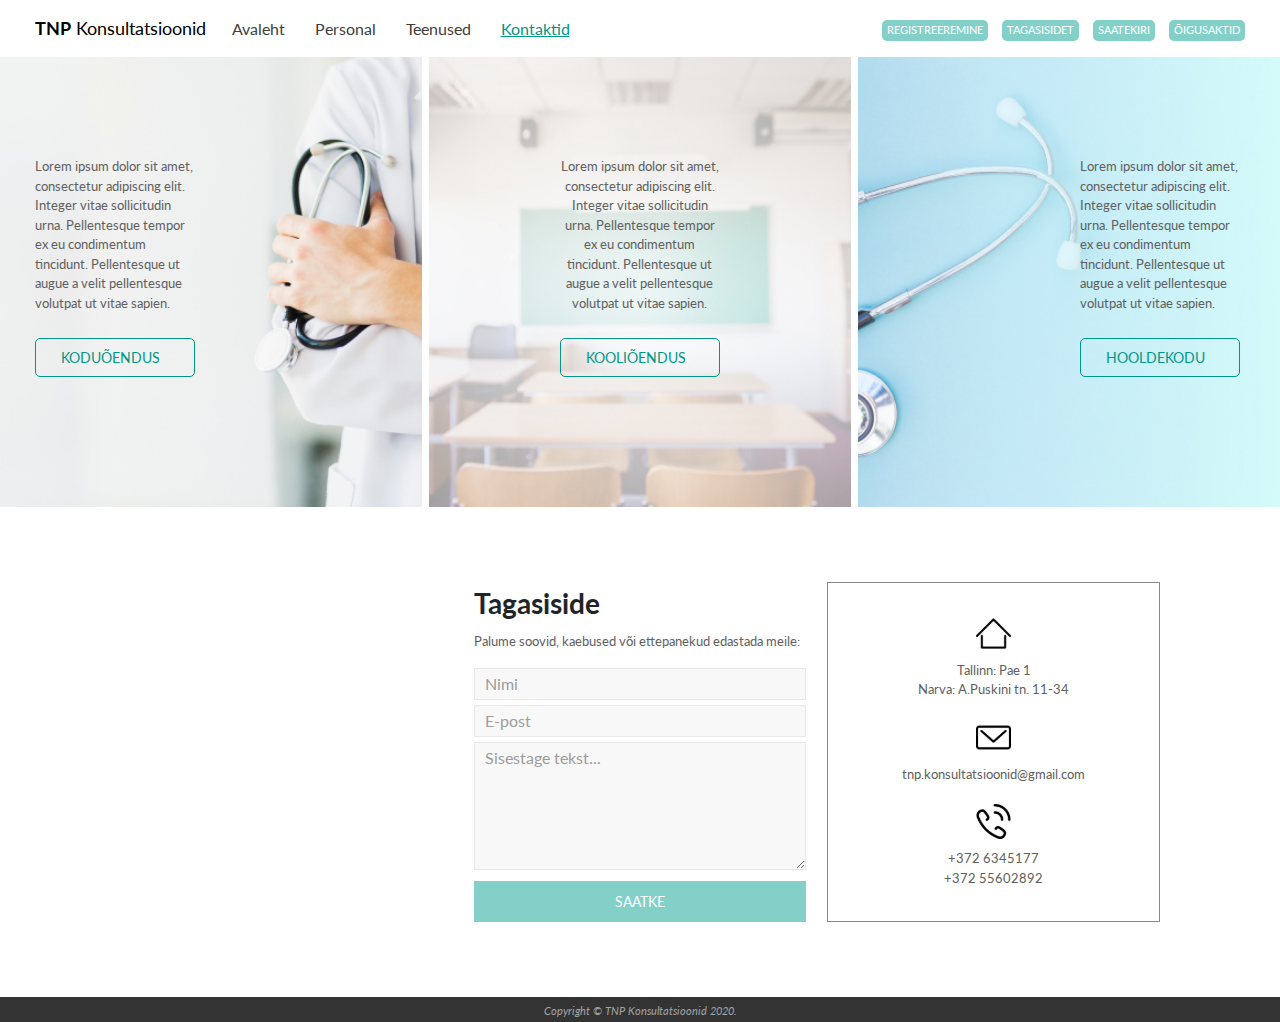
<file: tagasiside.html>
<!DOCTYPE html>
<html lang="en">
<head>
    <meta charset="UTF-8">
    <meta name="viewport" content="width=device-width, initial-scale=1.0">
    <meta http-equiv="X-UA-Compatible" content="ie=edge">
    <title>Document</title>
    <link href='http://fonts.googleapis.com/css?family=Lato&subset=latin,latin-ext' rel='stylesheet' type='text/css'>
    <link rel="stylesheet" href="css/bootstrap-reboot.css">
    <link rel="stylesheet" href="css/style.css">
</head>
<body>

    <header>
        <nav>
            <div class="container">
                <div class="mob_logo">
                    <a href="index.html"><span><b>TNP</b> Konsultatsioonid</span></a>
                </div>
                <div class="menu_wrapper">
                    <div class="logo">
                        <a href="index.html"><span><b>TNP</b> Konsultatsioonid</span></a>
                    </div>
                    <ul class="menu">
                        <li class="menu_item"><a href="index.html" class="menu_link">Avaleht</a></li>
                        <li class="menu_item"><a href="personal.html" class="menu_link">Personal</a></li>
                        <li class="menu_item"><a href="teenused.html" class="menu_link">Teenused</a></li>
                        <li class="menu_item"><a href="tagasiside.html" class="menu_link page">Kontaktid</a></li>
                    </ul>
                    <div class="top_btns">
                        <a href="registreeremine.html">Registreeremine</a>
                        <a href="tagasiside.html">Tagasisidet</a>
                        <a href="files/saatekiri.doc" target="_blank">Saatekiri</a>
                        <a href="oigusaktid.html">Õigusaktid</a>
                    </div>
                </div>
            </div>
            <div class="hamburger">
                <span></span>
                <span></span>
                <span></span>
            </div>
        </nav>
        <div class="projects">
            <div class="container">
                <div class="project_bg project_kodu">
                    <p>Lorem ipsum dolor sit amet, consectetur adipiscing elit. Integer vitae sollicitudin urna. Pellentesque tempor ex eu condimentum tincidunt. Pellentesque ut augue a velit pellentesque volutpat ut vitae sapien.</p>
                    <a href="#">KODUÕENDUS</a>
                </div>
                <div class="project_bg project_kooli">
                    <p>Lorem ipsum dolor sit amet, consectetur adipiscing elit. Integer vitae sollicitudin urna. Pellentesque tempor ex eu condimentum tincidunt. Pellentesque ut augue a velit pellentesque volutpat ut vitae sapien.</p>
                    <a href="#">KOOLIÕENDUS</a>
                </div>
                <div class="project_bg project_hoolde">
                    <p>Lorem ipsum dolor sit amet, consectetur adipiscing elit. Integer vitae sollicitudin urna. Pellentesque tempor ex eu condimentum tincidunt. Pellentesque ut augue a velit pellentesque volutpat ut vitae sapien.</p>
                    <a href="#">HOOLDEKODU</a>
                </div>
            </div>
        </div>
    </header>

    <section class="tagasiside">
        <div class="container">
            <div class="map_frame">
                <iframe src="https://www.google.com/maps/embed?pb=!1m18!1m12!1m3!1d2029.420740828149!2d24.79809861615761!3d59.42605711030522!2m3!1f0!2f0!3f0!3m2!1i1024!2i768!4f13.1!3m3!1m2!1s0x4692ecaa6890d65d%3A0x357974d6f93d80b9!2sTallinn%20-%20Narva%20%26%20Pae%2C%2011411%20Tallinn!5e0!3m2!1sru!2see!4v1601654688470!5m2!1sru!2see" width="100%" height="100%" frameborder="0" style="border:0;" allowfullscreen="" aria-hidden="false" tabindex="0"></iframe>
            </div>
            <div class="form_frame">
                <h2>Tagasiside</h2>
                <p>Palume soovid, kaebused või ettepanekud edastada meile:</p>
                <form>
                    <input name="name" type="text" value="Nimi" /> <br /> 
                    <input name="name" type="text" value="E-post" /> <br /> 
                    <textarea cols="30" rows="5">Sisestage tekst...</textarea><br /> 
                    <button type="submit" value="Submit">Saatke</button>
                </form>
            </div>
            <div class="info_frame">
                <img src="icons/home_icon.svg" alt="">
                <p>Tallinn: Pae 1</p>
                <p>Narva: A.Puskini tn. 11-34</p>
                <img src="icons/mail_icon.svg" alt="">
                <p>tnp.konsultatsioonid@gmail.com</p>
                <img src="icons/phone_icon.svg" alt="">
                <p>+372 6345177</p>
                <p>+372 55602892</p>
            </div>
        </div>
    </section>

    <script src="js/menu_nav.js"></script>
</body>

<footer>
    <div class="container">
        <i>Copyright © TNP Konsultatsioonid 2020.</i>
    </div>
</footer>

</html>
</file>
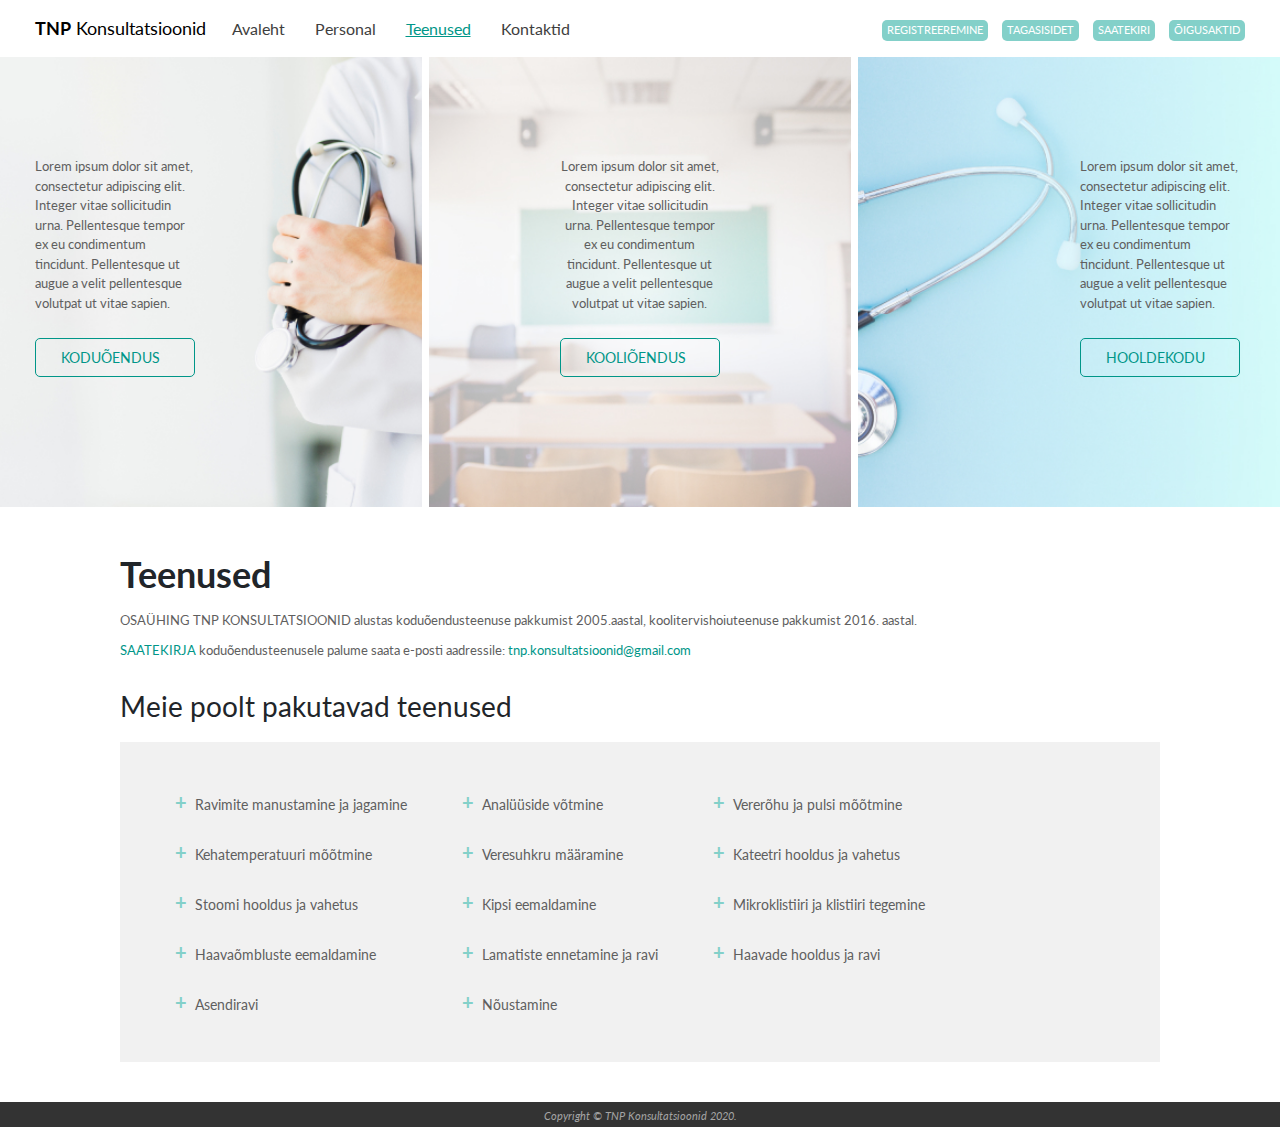
<file: teenused.html>
<!DOCTYPE html>
<html lang="en">
<head>
    <meta charset="UTF-8">
    <meta name="viewport" content="width=device-width, initial-scale=1.0">
    <meta http-equiv="X-UA-Compatible" content="ie=edge">
    <title>Document</title>
    <link href='http://fonts.googleapis.com/css?family=Lato&subset=latin,latin-ext' rel='stylesheet' type='text/css'>
    <link rel="stylesheet" href="css/bootstrap-reboot.css">
    <link rel="stylesheet" href="css/style.css">
</head>
<body>

    <header>
        <nav>
            <div class="container">
                <div class="mob_logo">
                    <a href="index.html"><span><b>TNP</b> Konsultatsioonid</span></a>
                </div>
                <div class="menu_wrapper">
                    <div class="logo">
                        <a href="index.html"><span><b>TNP</b> Konsultatsioonid</span></a>
                    </div>
                    <ul class="menu">
                        <li class="menu_item"><a href="index.html" class="menu_link">Avaleht</a></li>
                        <li class="menu_item"><a href="personal.html" class="menu_link">Personal</a></li>
                        <li class="menu_item"><a href="teenused.html" class="menu_link page">Teenused</a></li>
                        <li class="menu_item"><a href="tagasiside.html" class="menu_link">Kontaktid</a></li>
                    </ul>
                    <div class="top_btns">
                        <a href="registreeremine.html">Registreeremine</a>
                        <a href="tagasiside.html">Tagasisidet</a>
                        <a href="files/saatekiri.doc" target="_blank">Saatekiri</a>
                        <a href="oigusaktid.html">Õigusaktid</a>
                    </div>
                </div>
            </div>
            <div class="hamburger">
                <span></span>
                <span></span>
                <span></span>
            </div>
        </nav>
        <div class="projects">
            <div class="container">
                <div class="project_bg project_kodu">
                    <p>Lorem ipsum dolor sit amet, consectetur adipiscing elit. Integer vitae sollicitudin urna. Pellentesque tempor ex eu condimentum tincidunt. Pellentesque ut augue a velit pellentesque volutpat ut vitae sapien.</p>
                    <a href="#">KODUÕENDUS</a>
                </div>
                <div class="project_bg project_kooli">
                    <p>Lorem ipsum dolor sit amet, consectetur adipiscing elit. Integer vitae sollicitudin urna. Pellentesque tempor ex eu condimentum tincidunt. Pellentesque ut augue a velit pellentesque volutpat ut vitae sapien.</p>
                    <a href="#">KOOLIÕENDUS</a>
                </div>
                <div class="project_bg project_hoolde">
                    <p>Lorem ipsum dolor sit amet, consectetur adipiscing elit. Integer vitae sollicitudin urna. Pellentesque tempor ex eu condimentum tincidunt. Pellentesque ut augue a velit pellentesque volutpat ut vitae sapien.</p>
                    <a href="#">HOOLDEKODU</a>
                </div>
            </div>
        </div>
    </header>

    <section class="services">
        <div class="container">
            <h1>Teenused</h1>
            <p>OSAÜHING TNP KONSULTATSIOONID alustas koduõendusteenuse pakkumist 2005.aastal, koolitervishoiuteenuse pakkumist 2016. aastal.</p>
            <p><a href="#">SAATEKIRJA</a> koduõendusteenusele palume saata e-posti aadressile: <a href="#">tnp.konsultatsioonid@gmail.com</a></p>
            <div class="services_bg">
                <h2>Meie poolt pakutavad teenused</h2>
                <div class="list_bg">
                    <ul>
                        <li>Ravimite manustamine ja jagamine</li>
                        <li>Kehatemperatuuri mõõtmine</li>
                        <li>Stoomi hooldus ja vahetus</li>
                        <li>Haavaõmbluste eemaldamine</li>
                        <li>Asendiravi</li> 
                    </ul>
                    <ul>
                        <li>Analüüside võtmine</li>
                        <li>Veresuhkru määramine</li>
                        <li>Kipsi  eemaldamine</li>
                        <li>Lamatiste ennetamine ja ravi</li>
                        <li>Nõustamine</li>
                    </ul>
                    <ul>
                        <li>Vererõhu ja pulsi mõõtmine</li>
                        <li>Kateetri hooldus ja vahetus</li>
                        <li>Mikroklistiiri ja klistiiri tegemine</li>
                        <li>Haavade hooldus ja ravi</li>
                    </ul>
                </div>
            </div>
        </div>
    </section>

    <footer>
        <div class="container">
            <i>Copyright © TNP Konsultatsioonid 2020.</i>
        </div>
    </footer>

    <script src="js/menu_nav.js"></script>
</body>
</html>
</file>
<file: css/style.css>
@import url("main.css");
@import url("media.css");
@import url("template.css");
</file>
